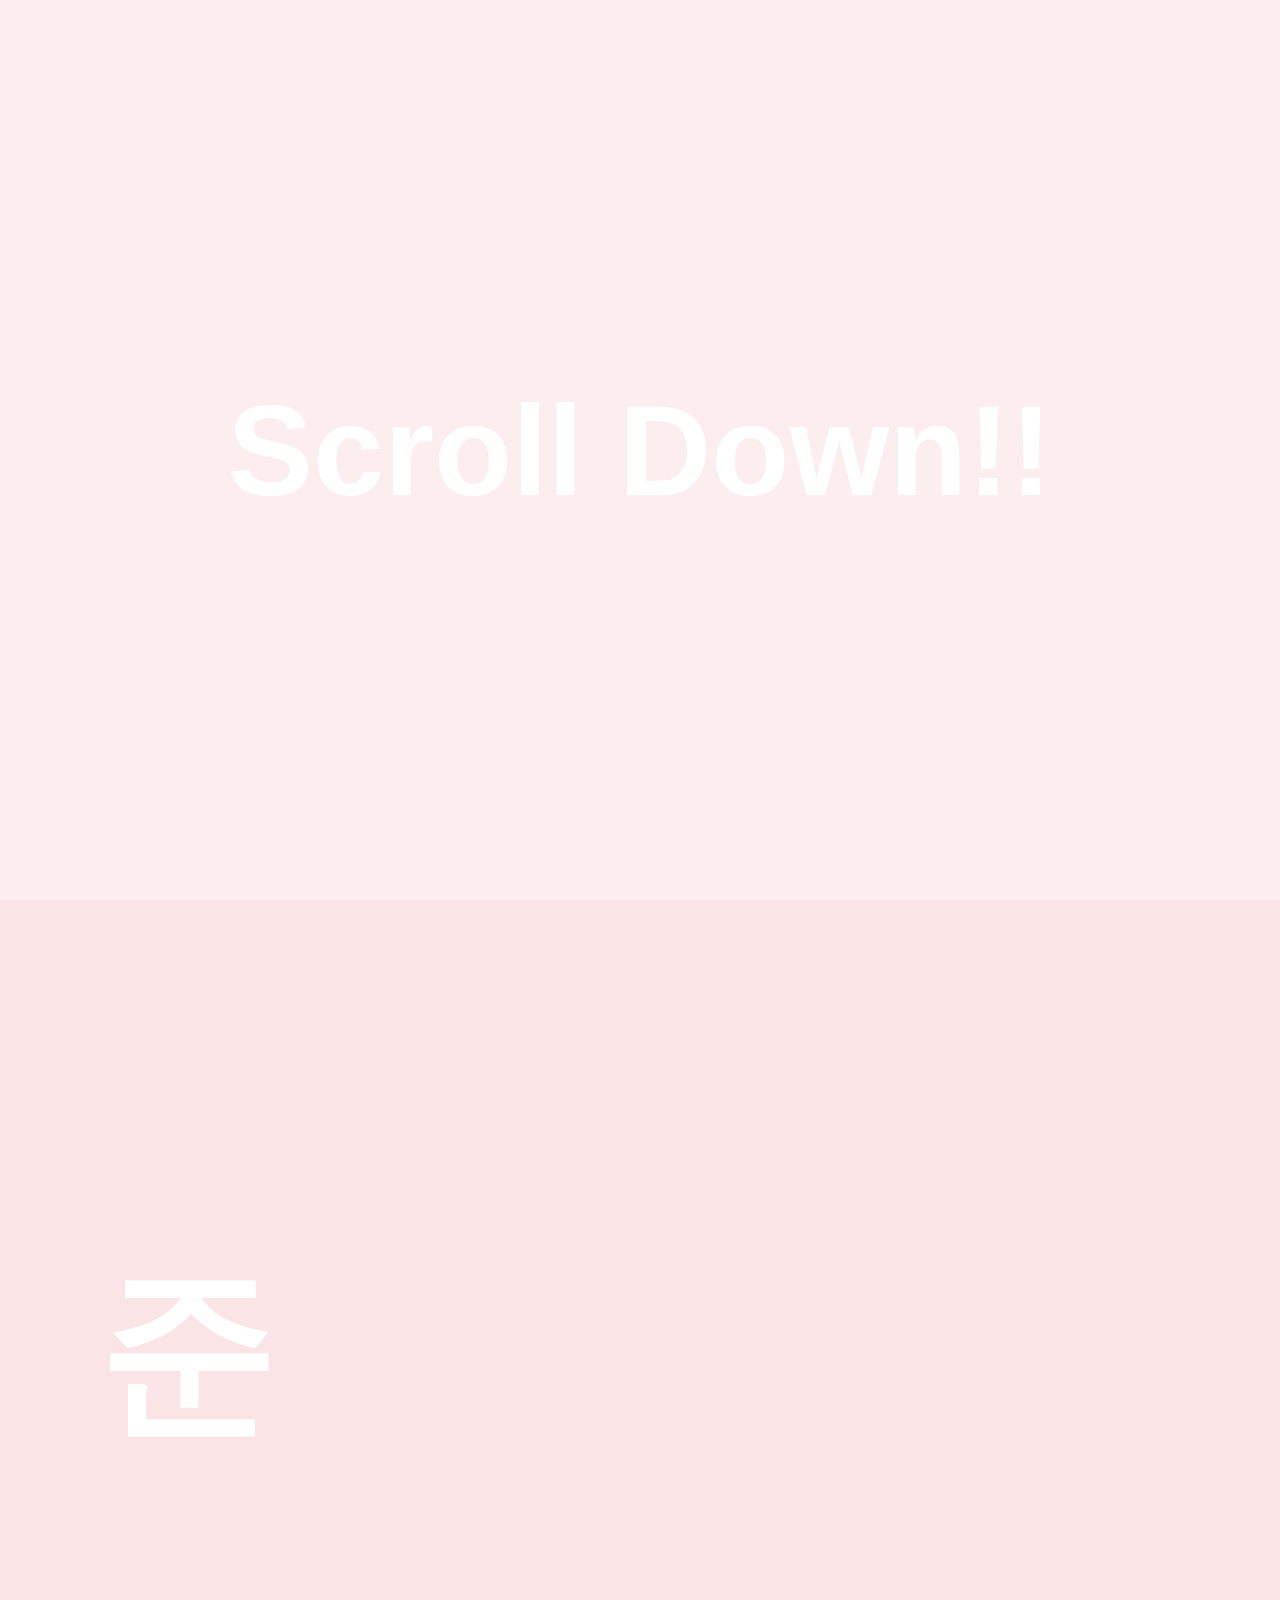
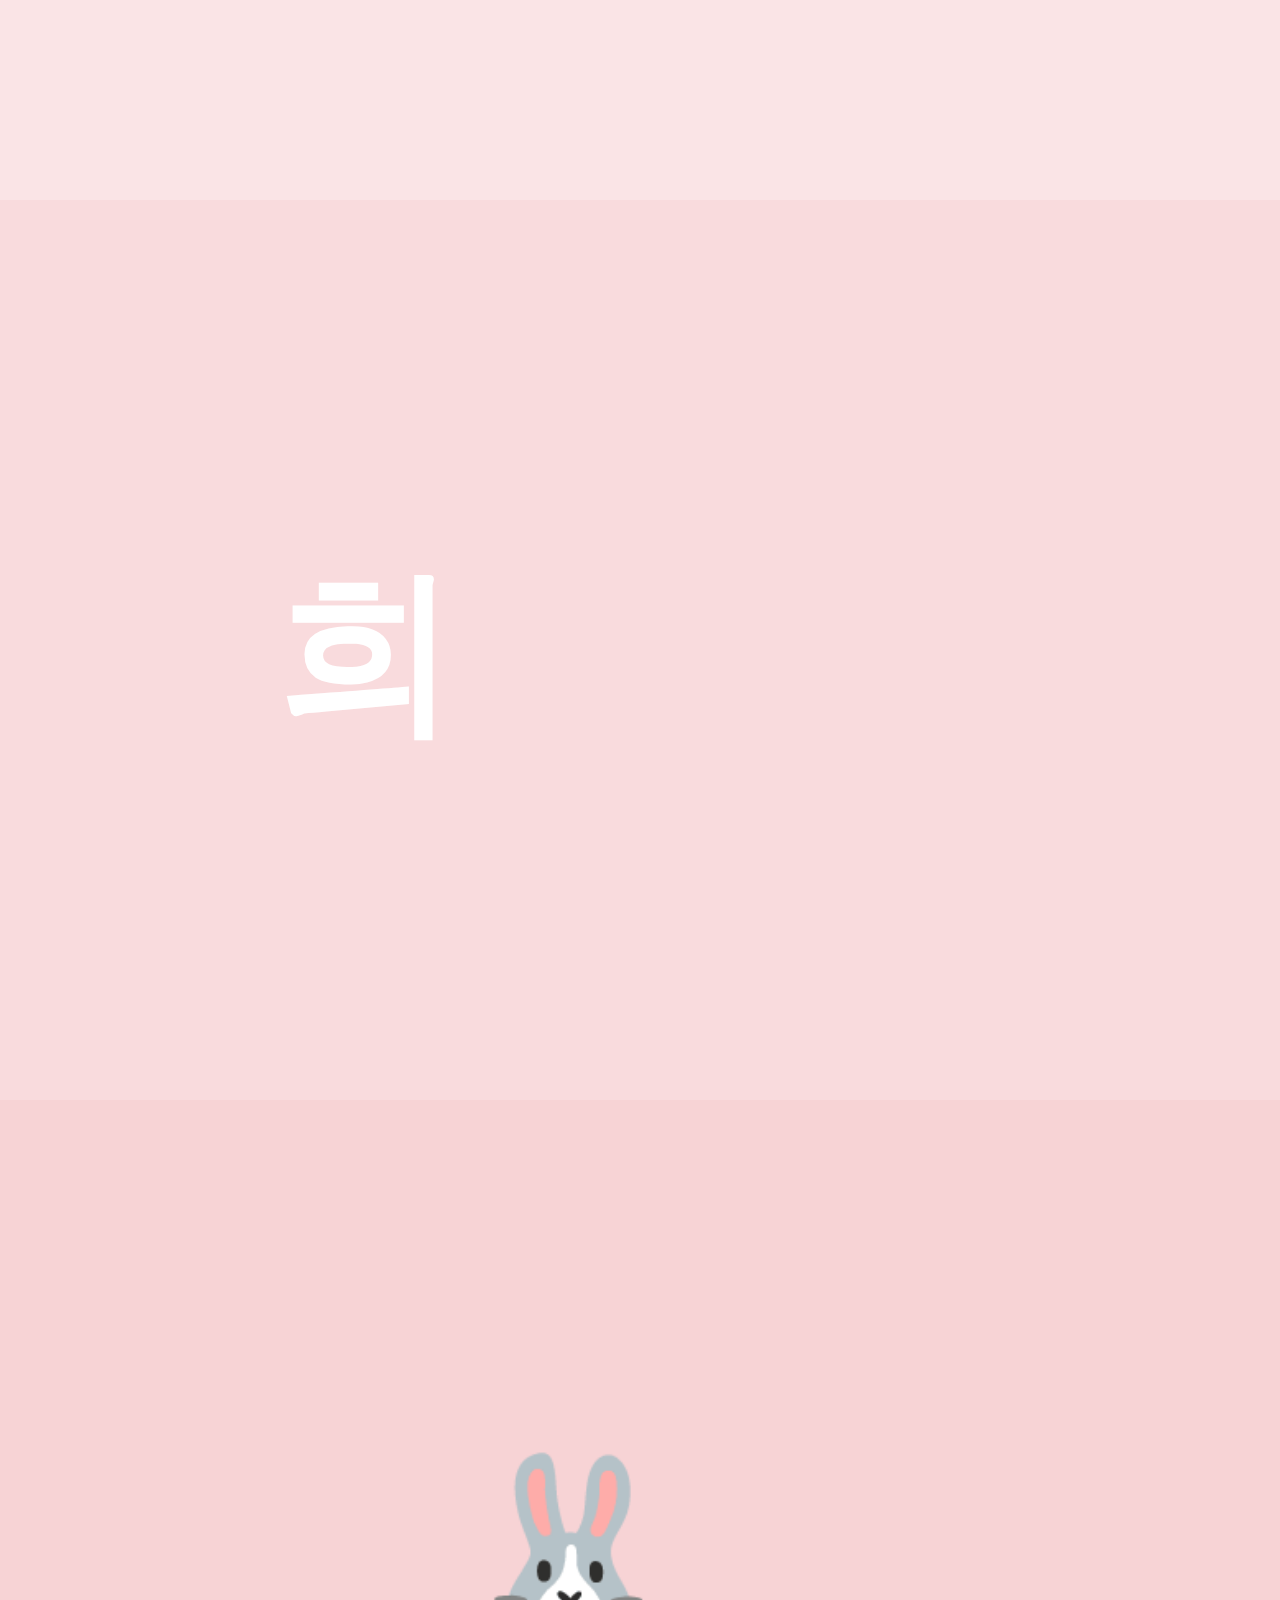
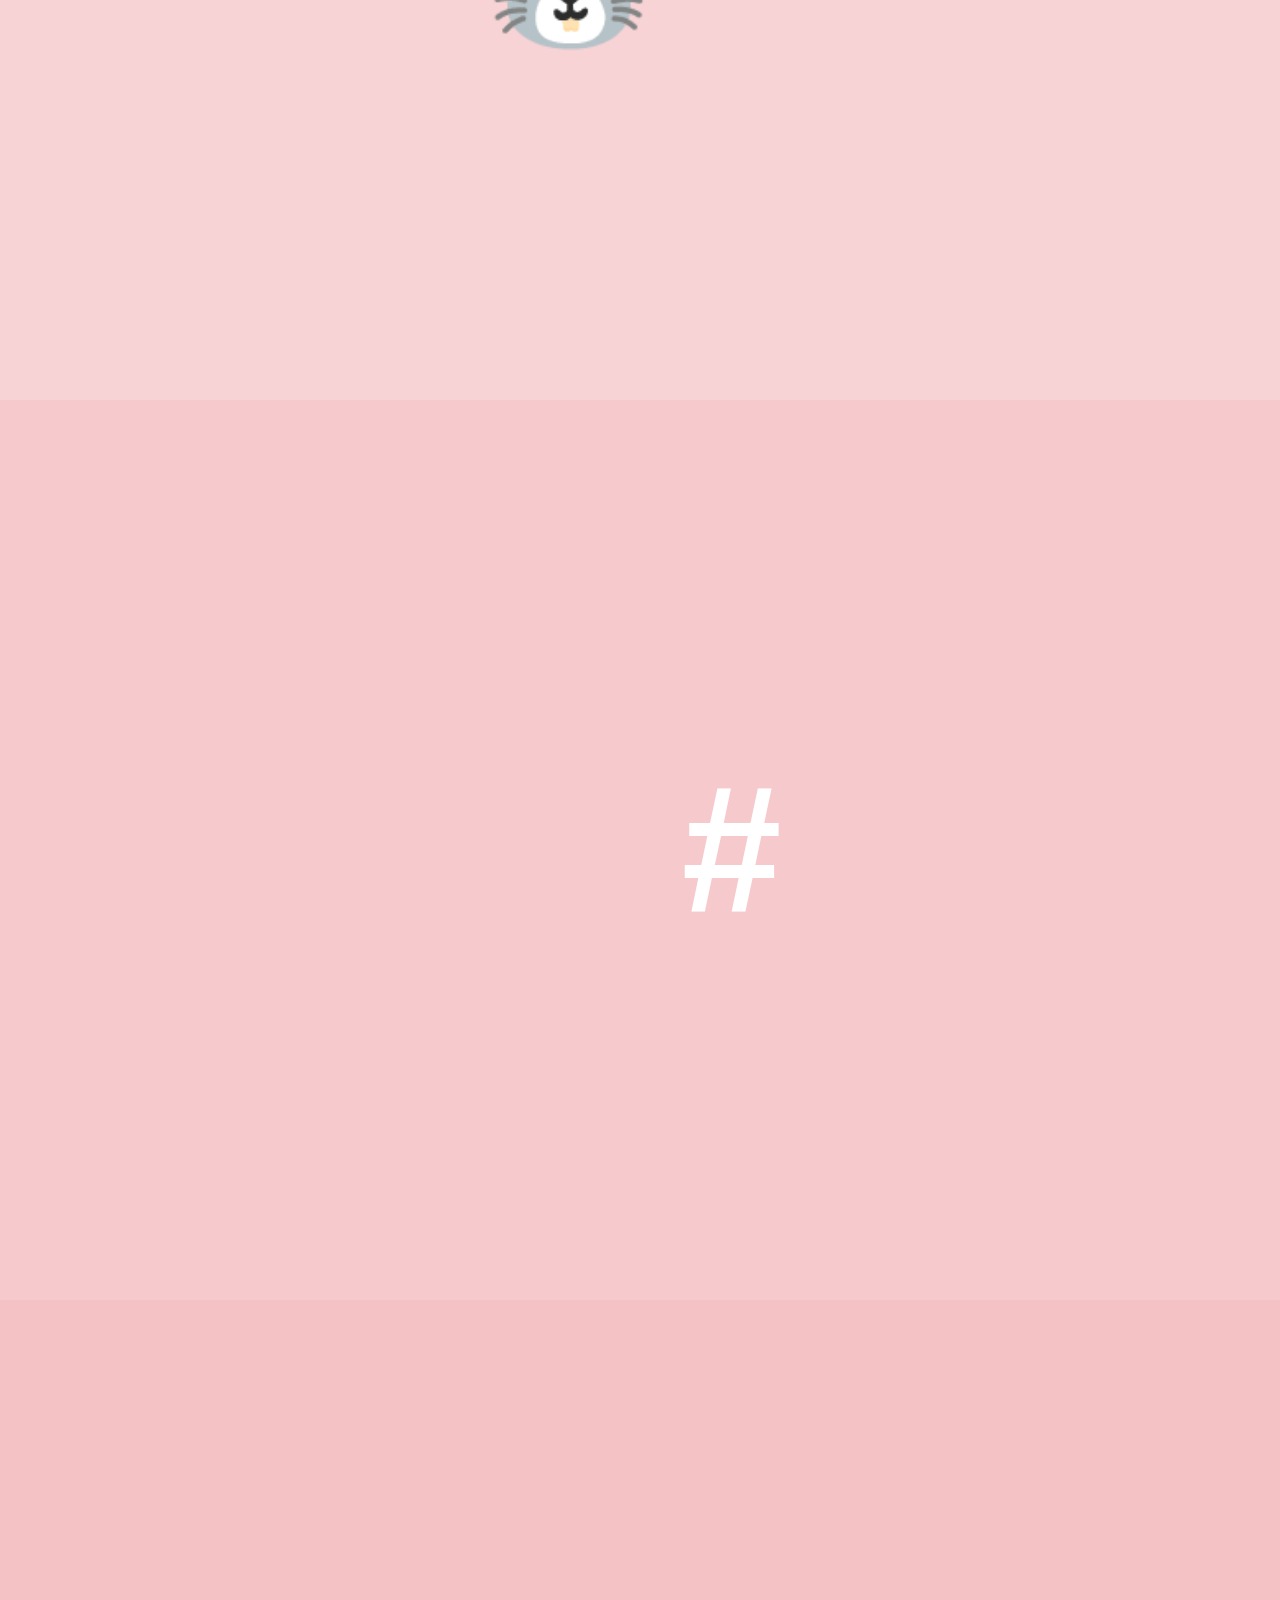
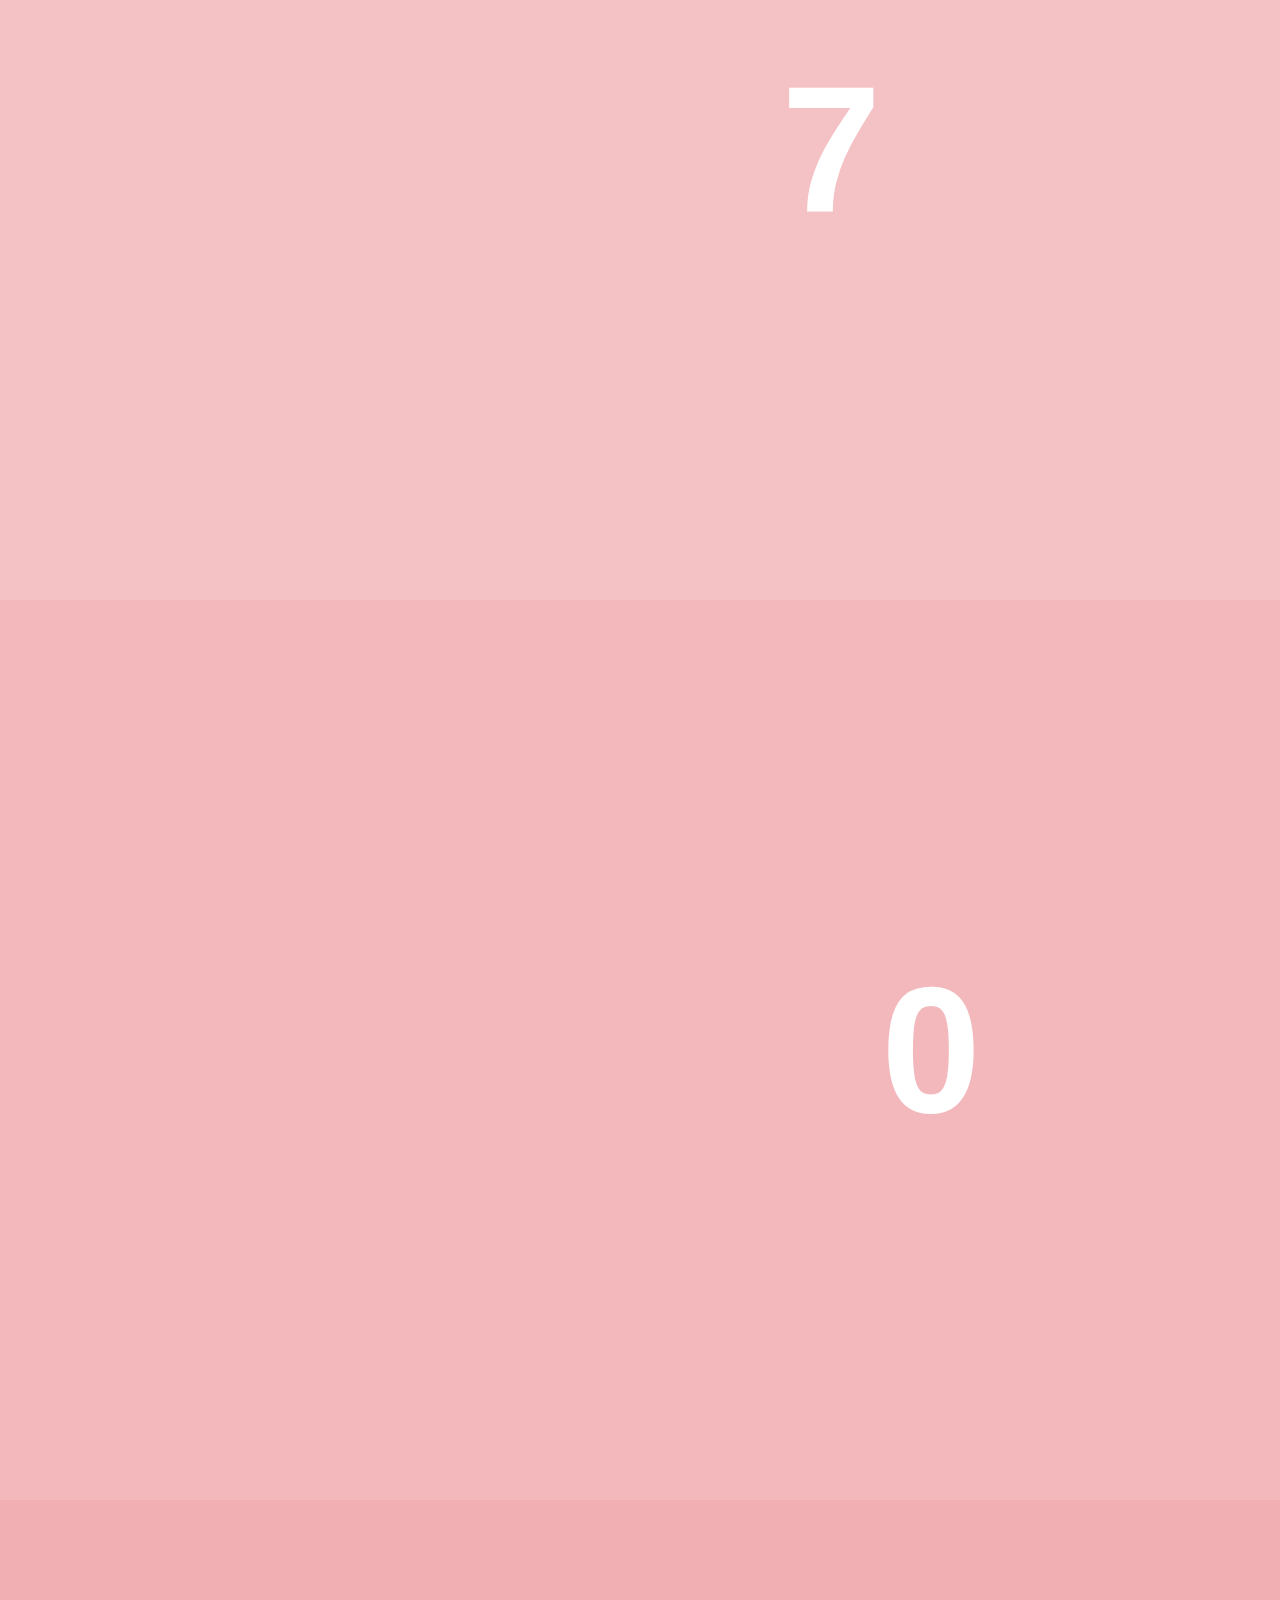
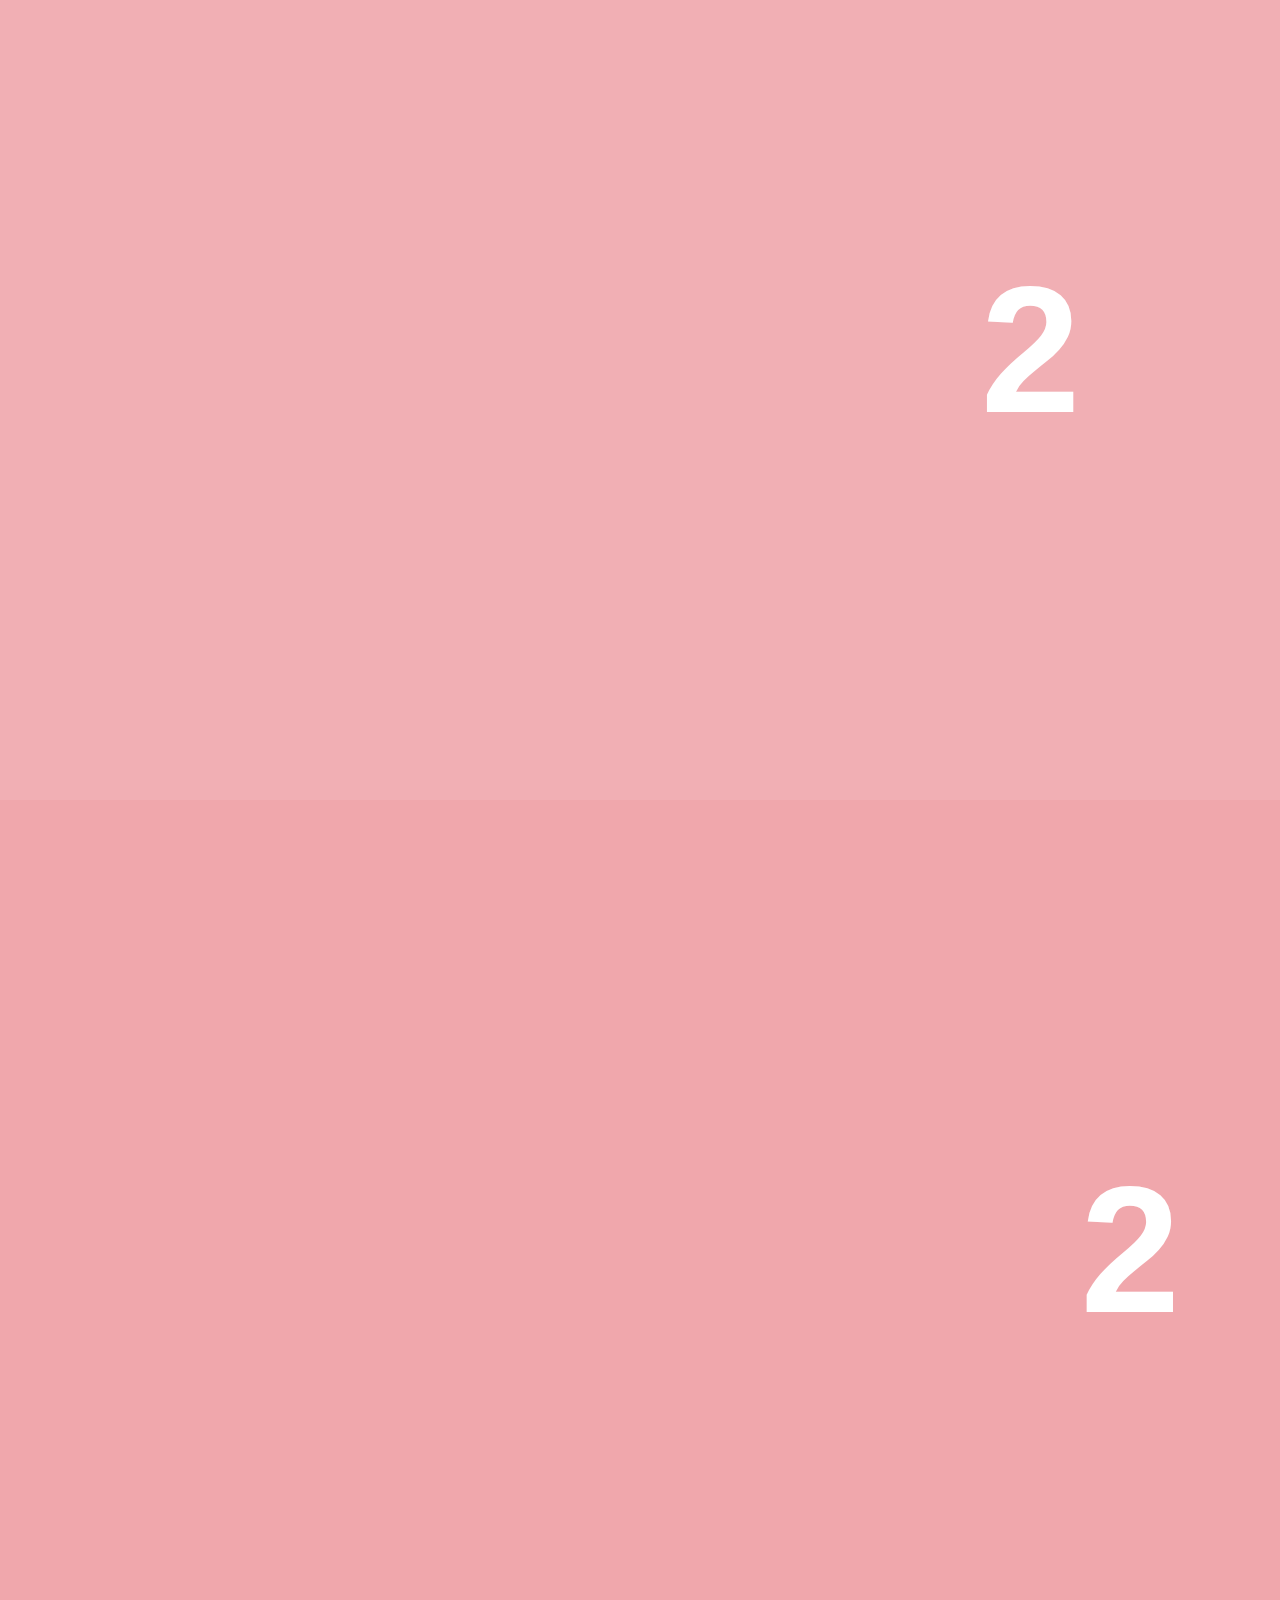
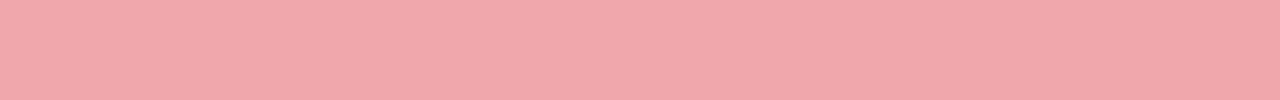
<file: discord.html>
<!DOCTYPE html>
<html lang="ko">
<head>
    <meta charset="UTF-8">
    <title>JUNHEE's discord</title>
</head>
<body>
<html>
    <head>
        <title>스크롤 다운</title>
        <link rel="stylesheet" type="text/css" href="./css/Scroll.css"/>
    </head>
    <body>
        <section class="banner">
            <div class="container">
                <div class="sec">
                    <h3>Scroll Down!!</h3>
                </div>
            </div>
            <div class="sec"></div>
            <div class="sec"></div>
            <div class="sec"></div>
            <div class="sec"></div>
            <div class="sec"></div>
            <div class="sec"></div>
            <div class="sec"></div>
            <div class="sec"></div>

            <div class="content">
                <h2>
                    <!-- [--i]는 사용자 지정 css속성 -->
                    <span style="--i:1;">준</span>
                    <span style="--i:2;">희</span>
                    <span style="--i:3;">🐰</span>
                    <span style="--i:4;">#</span>
                    <span style="--i:5;">7</span>
                    <span style="--i:6;">0</span>
                    <span style="--i:7;">2</span>
                    <span style="--i:8;">2</span>
                </h2>
            </div>            
        </section>
    </body>
</html>
</body>
</html>
</file>
<file: css/Scroll.css>
@charset "utf-8";

*{
    margin:0; 
    padding:0; 
    box-sizing: border-box;
    font-family: 'Poppins', sans-serif;
}

.container{
    position: relative;
    width:100%;
    height:100vh; 
    overflow:auto;
    background:black;
    /*스크롤효과*/
    scroll-behavior: smooth;
    scroll-snap-type: y mandatory ;
}

.sec{
    position:relative; 
    width:100%; 
    height:100vh;
    display: flex;
    justify-content: center;
    align-items: center;
    /*스크롤 내려도 이미지 고정 효과*/
    scroll-snap-align: center;
}

h3{
    color:white; 
    font-size:10vw;
    text-align: center;
}

.sec:nth-child(1){
    background-color: rgb(252,237,238);
    background-size: cover;
    background-attachment: fixed; /*배경고정*/
    background-position: center; 
}
.sec:nth-child(2){
    background-color: rgb(250,228,230);
    background-size: cover;
    background-attachment: fixed; /*배경고정*/
    background-position: center; 
}
.sec:nth-child(3){
    background-color: rgb(249,219,221);
    background-size: cover;
    background-attachment: fixed; /*배경고정*/
    background-position: center; 
}

.sec:nth-child(4){
    background-color: rgb(247,211,213);
    background-size: cover;
    background-attachment: fixed; /*배경고정*/
    background-position: center; 
}

.sec:nth-child(5){
    background-color: rgb(246,202,205);
    background-size: cover;
    background-attachment: fixed; /*배경고정*/
    background-position: center; 
}

.sec:nth-child(6){
    background-color: rgb(244,193,196);
    background-size: cover;
    background-attachment: fixed; /*배경고정*/
    background-position: center; 
}

.sec:nth-child(7){
    background-color: rgb(243,184,188);
    background-size: cover;
    background-attachment: fixed; /*배경고정*/
    background-position: center; 
}

.sec:nth-child(8){
    background-color: rgb(241,175,180);
    background-size: cover;
    background-attachment: fixed; /*배경고정*/
    background-position: center; 
}

.sec:nth-child(9){
    background-color: rgb(240,167,172);
    background-size: cover;
    background-attachment: fixed; /*배경고정*/
    background-position: center; 
}

.content{
    position:absolute;
    top:0; 
    width:100%;
    text-align: center;
}
.content h2{
    position:relative;
    display:flex;
    justify-content: center;
}
.content h2 span{
    position:sticky;
    top:0;
    line-height:100vh;
    height:100vh; 
    color:#fff;
    font-size:14vw;
    margin-top:calc(100vh * var(--i));

}
</file>
